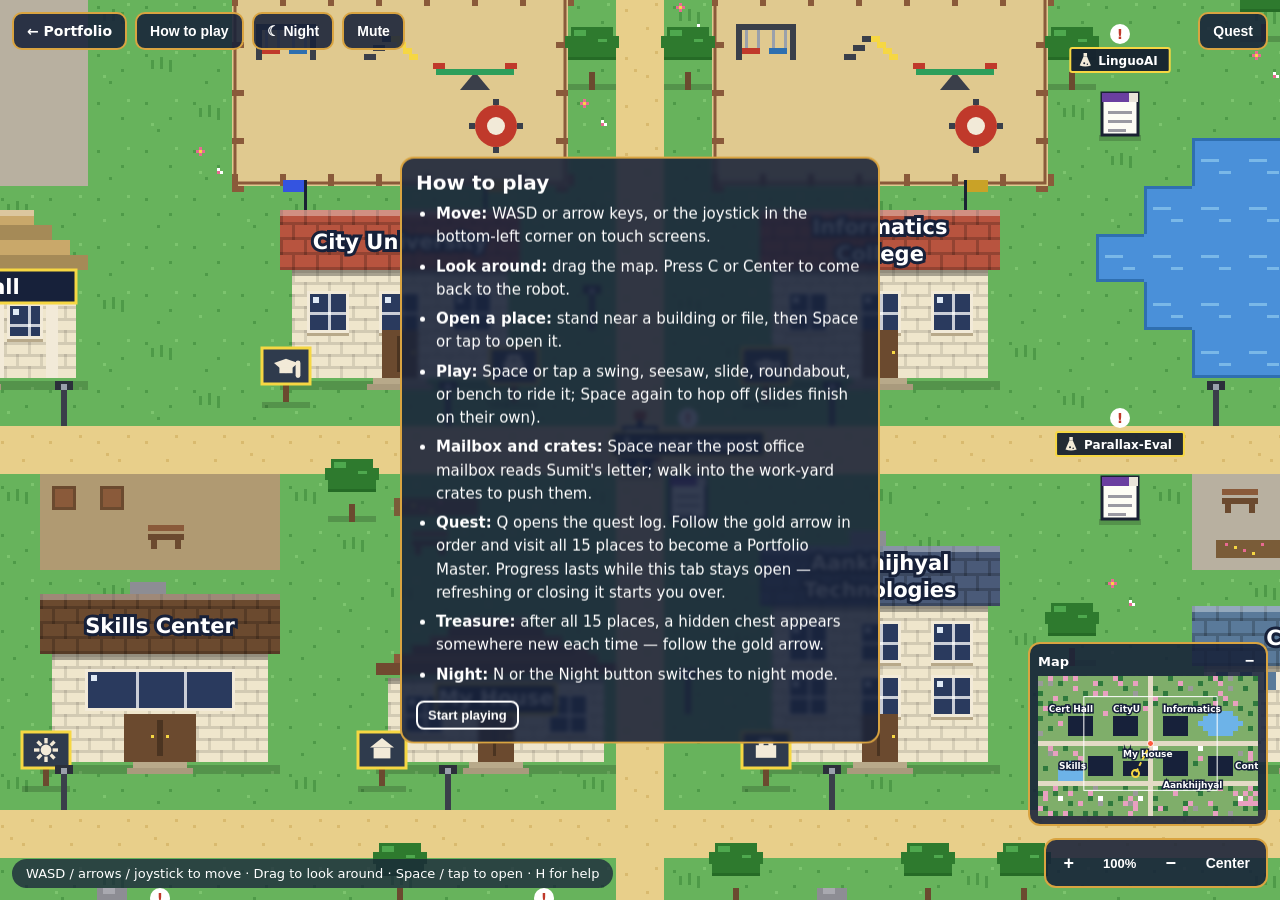
<file: game.html>
<!DOCTYPE html>
<html lang="en">
<head>
<meta charset="UTF-8">
<meta name="viewport" content="width=device-width, initial-scale=1.0, maximum-scale=1.0, user-scalable=no">
<title>Portfolio Quest — Sumit K C</title>
<meta name="description" content="A full-screen town to explore through Sumit K C's portfolio. Walk between districts, enter schools, offices, labs, and homes, and read what each place holds. Original art and code, inspired by classic exploration games.">
<link rel="stylesheet" href="game.css?v=20261115">
</head>
<body>
<canvas id="gameCanvas" aria-label="Full-screen town map. Use WASD or arrow keys, or the bottom-left joystick, to walk. Click a building or stand next to it and press Space to enter it."></canvas>
<div id="loadScreen">
  <div class="load-title">Portfolio Quest</div>
  <div class="load-spinner" aria-hidden="true"></div>
  <div class="load-text">Loading the town…</div>
  <div class="load-note">If this screen stays, the game didn't load. Try refreshing the page.</div>
</div>

<div id="topLeft">
  <a id="backLink" href="index.html">&larr; Portfolio</a>
  <button type="button" id="howtoBtn" aria-label="Show how to play">How to play</button>
  <button type="button" id="nightToggle" aria-label="Toggle night mode" aria-pressed="false">Night</button>
  <button type="button" id="soundToggle" aria-label="Toggle sound" aria-pressed="true">Mute</button>
</div>

<div id="topRight">
  <div id="questCol">
    <button type="button" id="questToggle" aria-label="Toggle quest log">Quest</button>
    <aside id="questPanel" class="hud-panel hidden" aria-label="Quest log">
      <div class="quest-head">
        <h2>Quest log</h2>
        <button type="button" id="resetBtn" class="btn-small">Reset</button>
      </div>
      <div class="quest-visited">
        <div class="visited-head"><span>Visited</span><span><span id="totalVisited">0</span>/<span id="totalBuildings">15</span></span></div>
        <div id="counterLines"></div>
      </div>
    </aside>
  </div>
</div>

<div id="hint">WASD / arrows / joystick to move &middot; Drag to look around &middot; Space / tap to open &middot; H for help</div>

<div id="minimapWrap" aria-label="Mini-map">
  <div id="minimapHead"><span>Map</span><button type="button" id="minimapToggle" aria-label="Collapse mini-map">&minus;</button></div>
  <canvas id="minimap" width="220" height="140" aria-label="Mini-map of the town. Click to move the camera there."></canvas>
</div>

<div id="howto" class="hud-panel" hidden>
  <h2>How to play</h2>
  <ul>
    <li><b>Move:</b> WASD or arrow keys, or the joystick in the bottom-left corner on touch screens.</li>
    <li><b>Look around:</b> drag the map. Press C or Center to come back to the robot.</li>
    <li><b>Open a place:</b> stand near a building or file, then Space or tap to open it.</li>
    <li><b>Play:</b> Space or tap a swing, seesaw, slide, roundabout, or bench to ride it; Space again to hop off (slides finish on their own).</li>
    <li><b>Mailbox and crates:</b> Space near the post office mailbox reads Sumit's letter; walk into the work-yard crates to push them.</li>
    <li><b>Quest:</b> Q opens the quest log. Follow the gold arrow in order and visit all 15 places to become a Portfolio Master. Progress lasts while this tab stays open — refreshing or closing it starts you over.</li>
    <li><b>Treasure:</b> after all 15 places, a hidden chest appears somewhere new each time — follow the gold arrow.</li>
    <li><b>Night:</b> N or the Night button switches to night mode.</li>
  </ul>
  <button type="button" id="howtoStart" class="btn-small">Start playing</button>
</div>

<div id="joystick" aria-label="Movement joystick">
  <div id="joyBase"><div id="joyKnob"></div></div>
</div>

<div id="zoomControls" aria-label="Zoom controls">
  <button type="button" id="zoomIn" aria-label="Zoom in">+</button>
  <button type="button" id="zoomLabel" aria-label="Reset zoom">100%</button>
  <button type="button" id="zoomOut" aria-label="Zoom out">&minus;</button>
  <button type="button" id="centerBtn" aria-label="Recenter camera">Center</button>
</div>

<script src="game.js?v=20261115"></script>
</body>
</html>
</file>
<file: game.css>
* { box-sizing: border-box; }
html, body { margin: 0; padding: 0; height: 100%; overflow: hidden; }
body {
  font-family: system-ui, -apple-system, "Segoe UI", Roboto, Arial, sans-serif;
  background: #7fae6a;
  color: #17213a;
  -webkit-user-select: none;
  user-select: none;
}
a { color: #9db4ff; }
#gameCanvas {
  position: fixed;
  inset: 0;
  width: 100vw;
  height: 100vh;
  display: block;
  image-rendering: pixelated;
  touch-action: none;
}
.hud-panel {
  position: fixed;
  z-index: 10;
  background: rgba(23, 33, 58, 0.88);
  color: #fff;
  border: 2px solid #d9a441;
  border-radius: 14px;
  padding: 12px 14px;
  backdrop-filter: blur(2px);
}
.quest-visited { margin-bottom: 0; padding-bottom: 0; }
.visited-head { display: flex; justify-content: space-between; align-items: center; font-weight: 800; font-size: 16px; margin-bottom: 6px; letter-spacing: 0.5px; }
.counter-line { display: flex; justify-content: space-between; align-items: center; gap: 14px; font-size: 15px; padding: 2px 0; }
.counter-line .ci { display: inline-flex; align-items: center; margin-right: 6px; vertical-align: -3px; }
.counter-line .count { font-weight: 700; color: #f6d743; }
#topLeft {
  position: fixed;
  top: 12px;
  left: 12px;
  z-index: 10;
  display: flex;
  gap: 8px;
}
#topRight {
  position: fixed;
  top: 12px;
  right: 12px;
  z-index: 10;
  display: flex;
  flex-direction: row;
  align-items: flex-start;
  gap: 8px;
  max-width: calc(100vw - 24px);
  max-height: calc(100vh - 24px);
  overflow-x: auto;
  overflow-y: auto;
}
#topRight .hud-panel { position: static; }
#questCol {
  display: flex;
  flex-direction: column;
  align-items: flex-end;
  gap: 8px;
  flex: none;
}
#backLink, #questToggle, #howtoBtn, #nightToggle, #soundToggle {  background: rgba(23, 33, 58, 0.88);
  color: #fff;
  border: 2px solid #d9a441;
  border-radius: 10px;
  padding: 9px 13px;
  font-size: 14px;
  font-weight: 700;
  text-decoration: none;
  cursor: pointer;
}
#nightToggle::before { content: "☾ "; }
body.night #nightToggle::before { content: "☀ "; }
body.night { background: #0d1730; }
body.night .hud-panel { background: rgba(8, 14, 32, 0.94); }
body.night #backLink, body.night #questToggle, body.night #howtoBtn, body.night #nightToggle, body.night #soundToggle { background: rgba(8, 14, 32, 0.94); }
body.night #zoomControls, body.night #minimapWrap { background: rgba(8, 14, 32, 0.94); }
body.night #hint { background: rgba(8, 14, 32, 0.85); }
#loadScreen {
  position: fixed;
  inset: 0;
  z-index: 50;
  background: rgba(8, 14, 32, 0.96);
  color: #fff;
  display: flex;
  flex-direction: column;
  align-items: center;
  justify-content: center;
  gap: 14px;
  text-align: center;
  pointer-events: none;
}
#loadScreen[hidden] { display: none; }
.load-title { font-size: 26px; font-weight: 800; letter-spacing: 0.5px; }
.load-spinner {
  width: 40px;
  height: 40px;
  border: 4px solid rgba(255, 255, 255, 0.25);
  border-top-color: #d9a441;
  border-radius: 50%;
  animation: loadSpin 1s linear infinite;
}
@keyframes loadSpin { to { transform: rotate(360deg); } }
.load-text { font-size: 16px; }
.load-note { font-size: 13px; color: #c8d0e0; max-width: 300px; }
#questPanel {
  width: 288px;
  max-width: calc(100vw - 24px);
}
#questPanel.hidden { display: none; }
.quest-head { display: flex; justify-content: space-between; align-items: center; }
.quest-head h2 { margin: 0; font-size: 18px; }
.btn-small {
  background: transparent;
  color: #fff;
  border: 2px solid #fff;
  border-radius: 8px;
  padding: 5px 10px;
  font-size: 13px;
  font-weight: 700;
  cursor: pointer;
}
#hint {
  position: fixed;
  bottom: 12px;
  left: 12px;
  z-index: 10;
  background: rgba(23, 33, 58, 0.75);
  color: #fff;
  border-radius: 999px;
  padding: 7px 14px;
  font-size: 13px;
  white-space: nowrap;
  max-width: calc(100vw - 24px);
  overflow: hidden;
  text-overflow: ellipsis;
}
#joystick {
  position: fixed;
  z-index: 10;
  display: none;
  pointer-events: none;
}
#joyBase {
  width: 108px;
  height: 108px;
  border-radius: 50%;
  background: rgba(23, 33, 58, 0.45);
  border: 3px solid rgba(255, 255, 255, 0.6);
  position: relative;
  touch-action: none;
}
#joyKnob {
  width: 48px;
  height: 48px;
  border-radius: 50%;
  background: #d9a441;
  border: 3px solid #17213a;
  box-shadow: inset 0 0 0 5px rgba(255, 255, 255, 0.25);
  position: absolute;
  left: 50%;
  top: 50%;
  margin-left: -24px;
  margin-top: -24px;
  touch-action: none;
}
#zoomControls {
  position: fixed;
  right: 12px;
  bottom: 12px;
  z-index: 10;
  display: flex;
  align-items: center;
  gap: 4px;
  background: rgba(23, 33, 58, 0.88);
  border: 2px solid #d9a441;
  border-radius: 12px;
  padding: 4px;
}
#zoomControls button {
  background: transparent;
  color: #fff;
  border: 0;
  border-radius: 8px;
  font-size: 18px;
  font-weight: 800;
  width: 38px;
  height: 38px;
  cursor: pointer;
}
#zoomControls button:hover { background: rgba(255, 255, 255, 0.15); }
#zoomControls #zoomLabel { width: 56px; font-size: 13px; }
#zoomControls #centerBtn { width: auto; padding: 0 12px; font-size: 14px; white-space: nowrap; }
#minimapWrap {
  position: fixed;
  right: 12px;
  bottom: 74px;
  z-index: 10;
  background: rgba(23, 33, 58, 0.88);
  border: 2px solid #d9a441;
  border-radius: 12px;
  padding: 8px;
}
#minimapHead {
  display: flex;
  justify-content: space-between;
  align-items: center;
  color: #fff;
  font-size: 13px;
  font-weight: 700;
  margin-bottom: 6px;
}
#minimapToggle {
  background: transparent;
  border: 0;
  color: #fff;
  font-size: 16px;
  font-weight: 800;
  cursor: pointer;
  padding: 0 4px;
}
#minimap { display: block; width: 220px; height: 140px; cursor: pointer; }
#minimapWrap.collapsed #minimap { display: none; }
#howto {
  left: 50%;
  top: 50%;
  transform: translate(-50%, -50%);
  width: min(480px, calc(100vw - 32px));
  z-index: 30;
}
#howto[hidden] { display: none; }
#howto h2 { margin: 0 0 8px; font-size: 20px; }
#howto ul { margin: 0 0 14px; padding-left: 20px; font-size: 15px; line-height: 1.55; }
#howto li { margin: 6px 0; }
@media (max-width: 640px) {
  .counter-line { font-size: 14px; }
  /* On narrow screens the top-right cluster is wide enough to cover the
  top-left buttons, so drop it below that row and shrink the top buttons
  so Portfolio, How to play, and Night all fit on one row. */
  #topRight { top: 60px; }
  #backLink, #questToggle, #howtoBtn, #nightToggle, #soundToggle { padding: 7px 10px; font-size: 13px; }
  #hint { display: none; }
  #zoomControls { padding: 3px; gap: 3px; }
  #zoomControls button { width: 32px; height: 34px; font-size: 16px; }
  #zoomControls #zoomLabel { width: 48px; font-size: 12px; }
  #zoomControls #centerBtn { width: auto; padding: 0 8px; font-size: 14px; }
}
</file>
